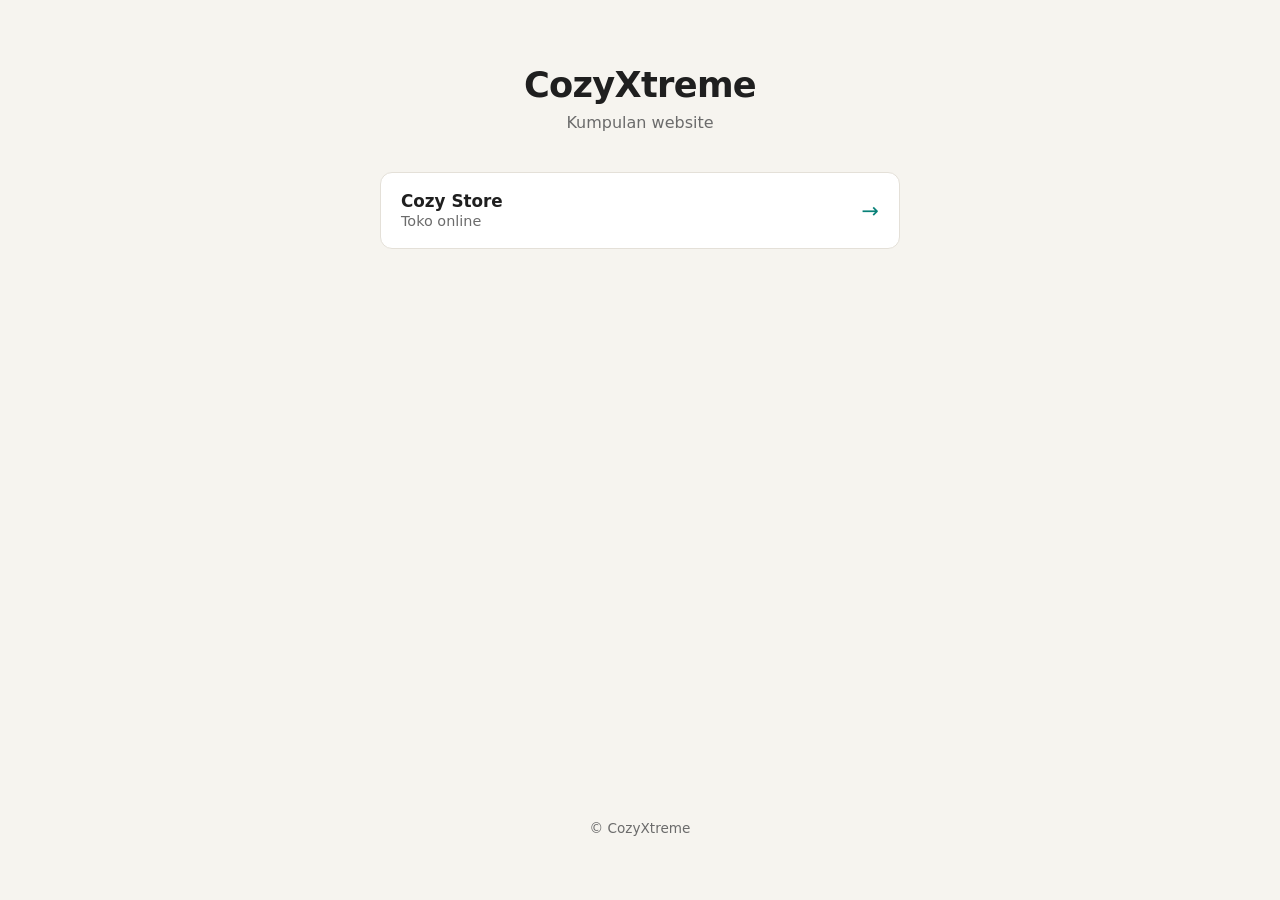
<file: index.html>
<!DOCTYPE html>
<html lang="id">
<head>
  <meta charset="UTF-8">
  <meta name="viewport" content="width=device-width, initial-scale=1.0">
  <title>CozyXtreme</title>
  <style>
    :root {
      --bg: #f6f4ef;
      --card: #ffffff;
      --text: #1f1f1f;
      --muted: #6b6b6b;
      --accent: #088178;
      --border: #e4e0d8;
    }
    @media (prefers-color-scheme: dark) {
      :root {
        --bg: #141414;
        --card: #1e1e1e;
        --text: #f1f1f1;
        --muted: #a0a0a0;
        --accent: #3cc1b5;
        --border: #2e2e2e;
      }
    }
    * { box-sizing: border-box; margin: 0; padding: 0; }
    body {
      font-family: system-ui, -apple-system, "Segoe UI", Roboto, sans-serif;
      background: var(--bg);
      color: var(--text);
      min-height: 100vh;
      display: flex;
      flex-direction: column;
      align-items: center;
      padding: 64px 16px;
    }
    header { text-align: center; margin-bottom: 40px; }
    h1 { font-size: 2.2rem; letter-spacing: -0.02em; }
    header p { color: var(--muted); margin-top: 8px; }
    .list { width: 100%; max-width: 520px; display: grid; gap: 12px; }
    a.site {
      display: flex;
      justify-content: space-between;
      align-items: center;
      background: var(--card);
      border: 1px solid var(--border);
      border-radius: 12px;
      padding: 18px 20px;
      text-decoration: none;
      color: var(--text);
      transition: border-color .15s, transform .15s;
    }
    a.site:hover { border-color: var(--accent); transform: translateY(-2px); }
    .site strong { display: block; font-size: 1.05rem; }
    .site span { color: var(--muted); font-size: .9rem; }
    .arrow { color: var(--accent); font-size: 1.3rem; }
    footer { margin-top: auto; padding-top: 48px; color: var(--muted); font-size: .85rem; }
  </style>
</head>
<body>
  <header>
    <h1>CozyXtreme</h1>
    <p>Kumpulan website</p>
  </header>

  <main class="list">
    <a class="site" href="cozystore/">
      <div>
        <strong>Cozy Store</strong>
        <span>Toko online</span>
      </div>
      <div class="arrow">&rarr;</div>
    </a>
    <!-- Tambahkan website baru di sini, contoh:
    <a class="site" href="ultah/">
      <div>
        <strong>Ucapan Ulang Tahun</strong>
        <span>Untuk teman spesial</span>
      </div>
      <div class="arrow">&rarr;</div>
    </a>
    -->
  </main>

  <footer>&copy; CozyXtreme</footer>
</body>
</html>
</file>
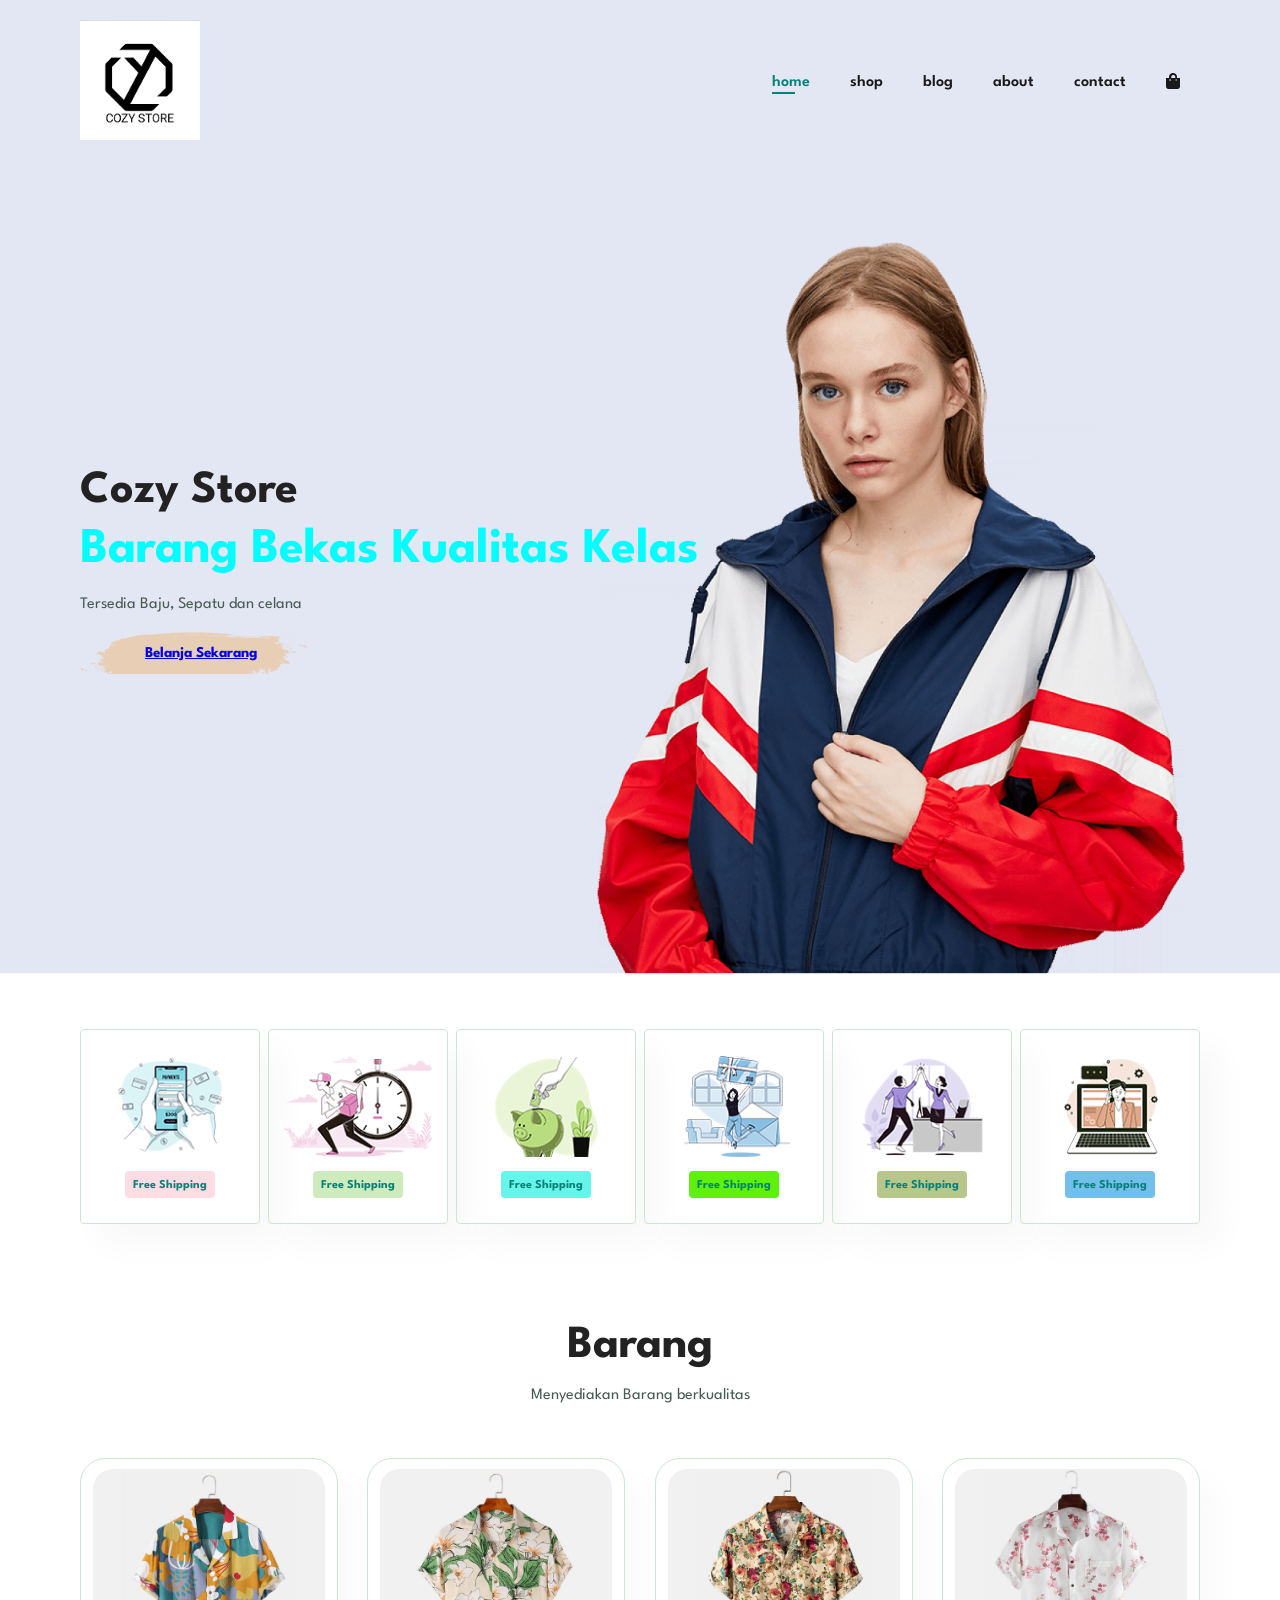
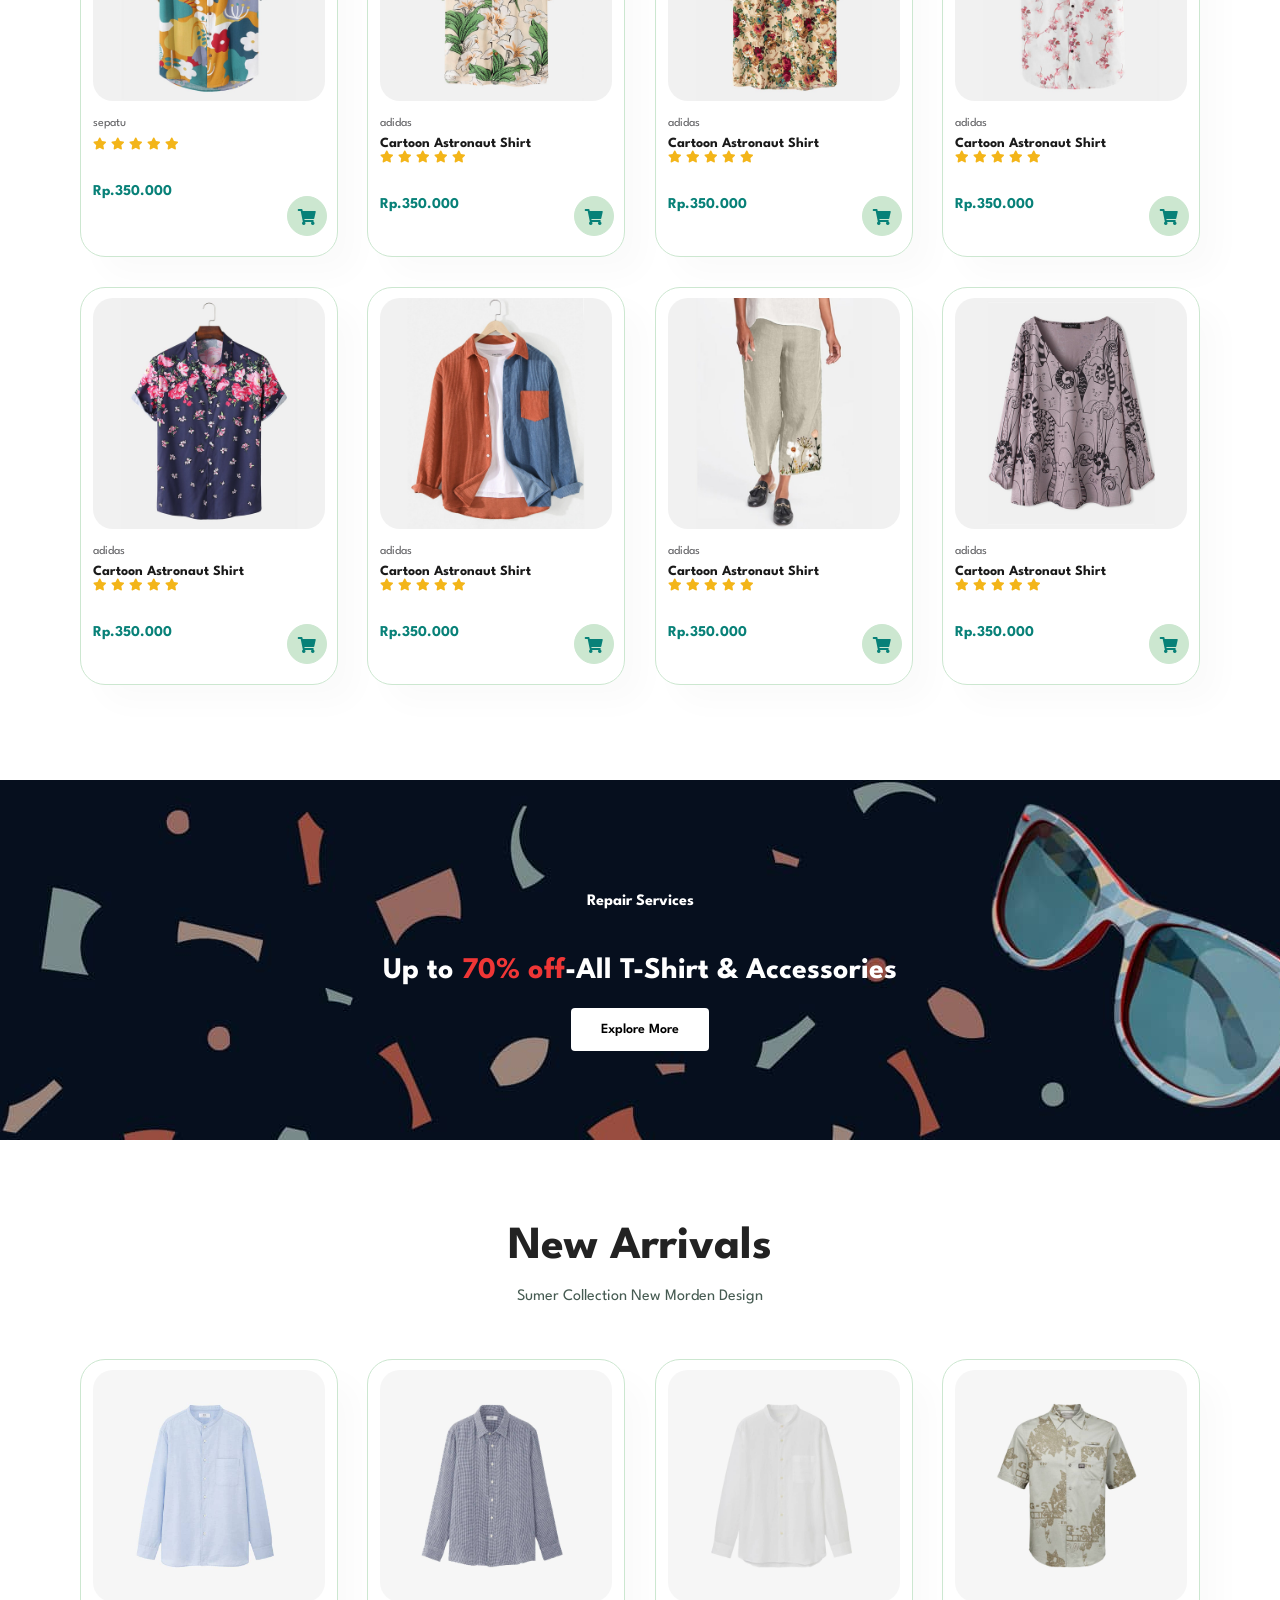
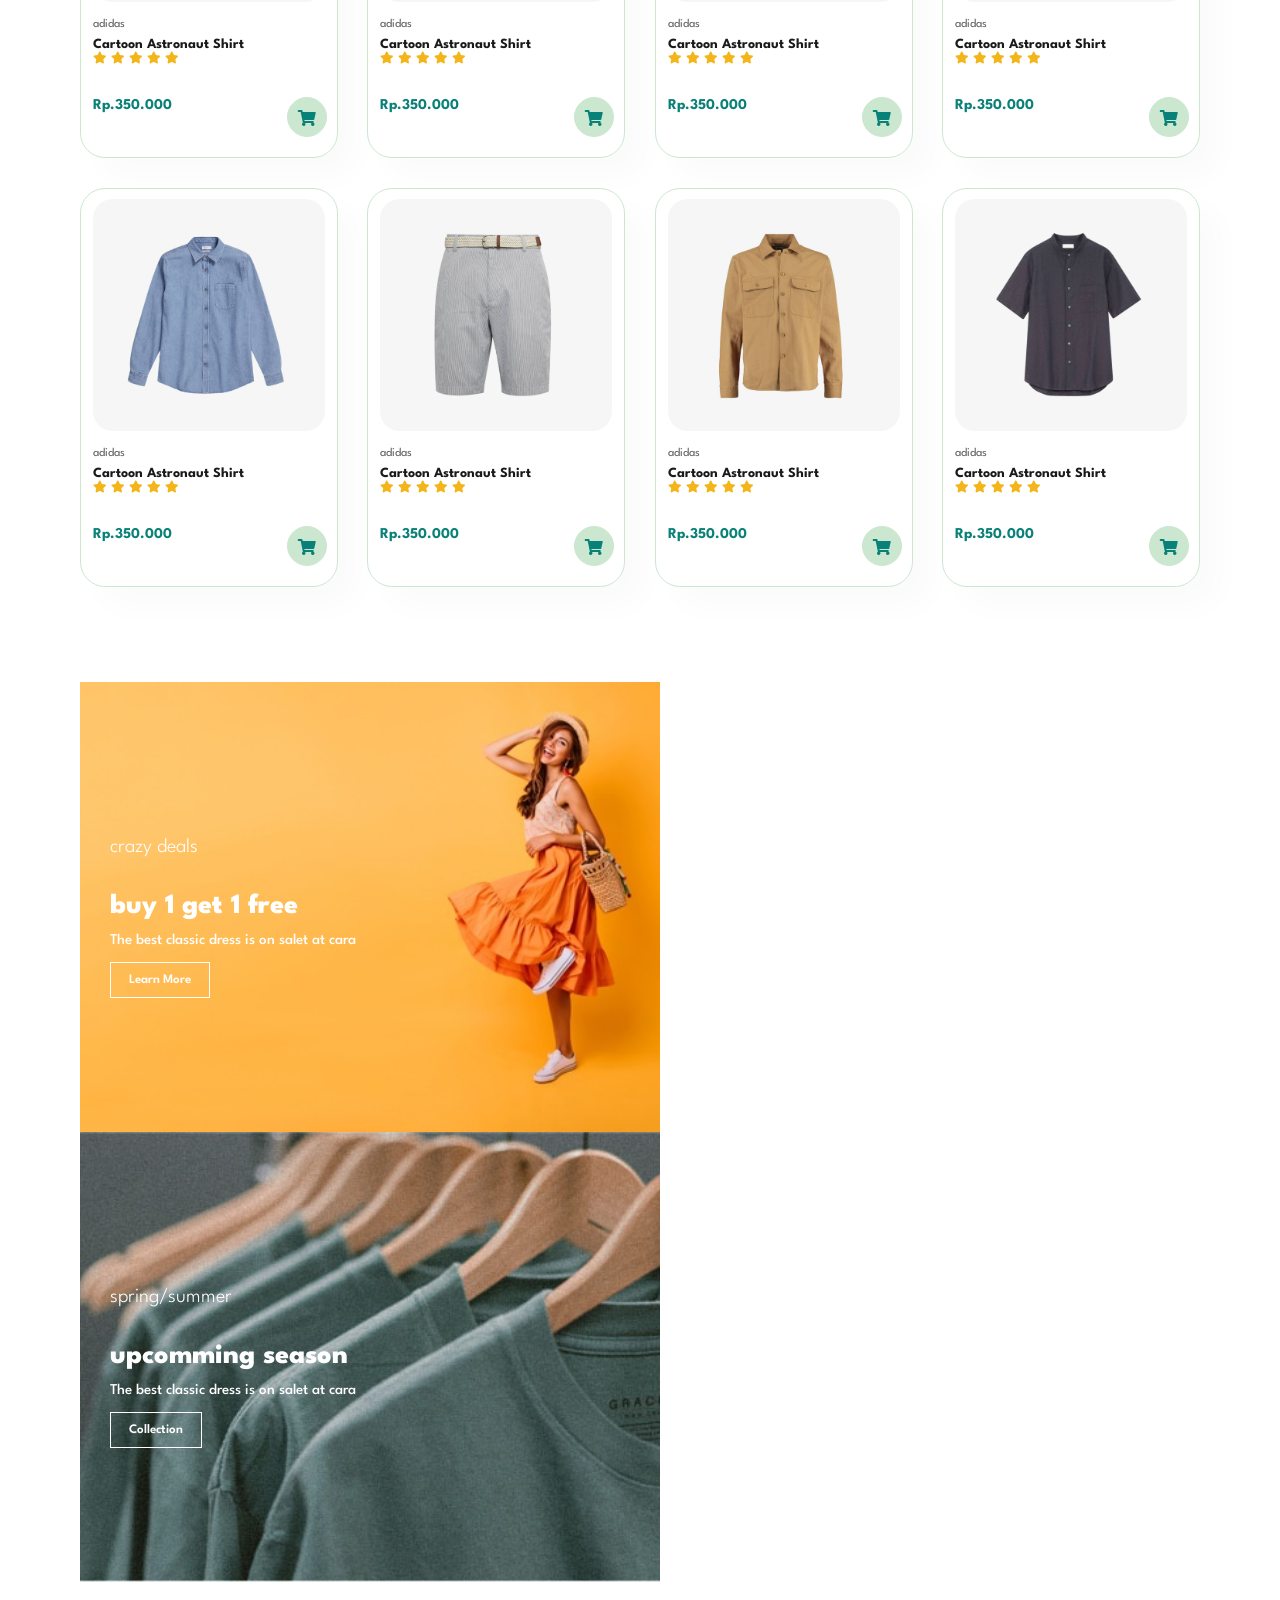
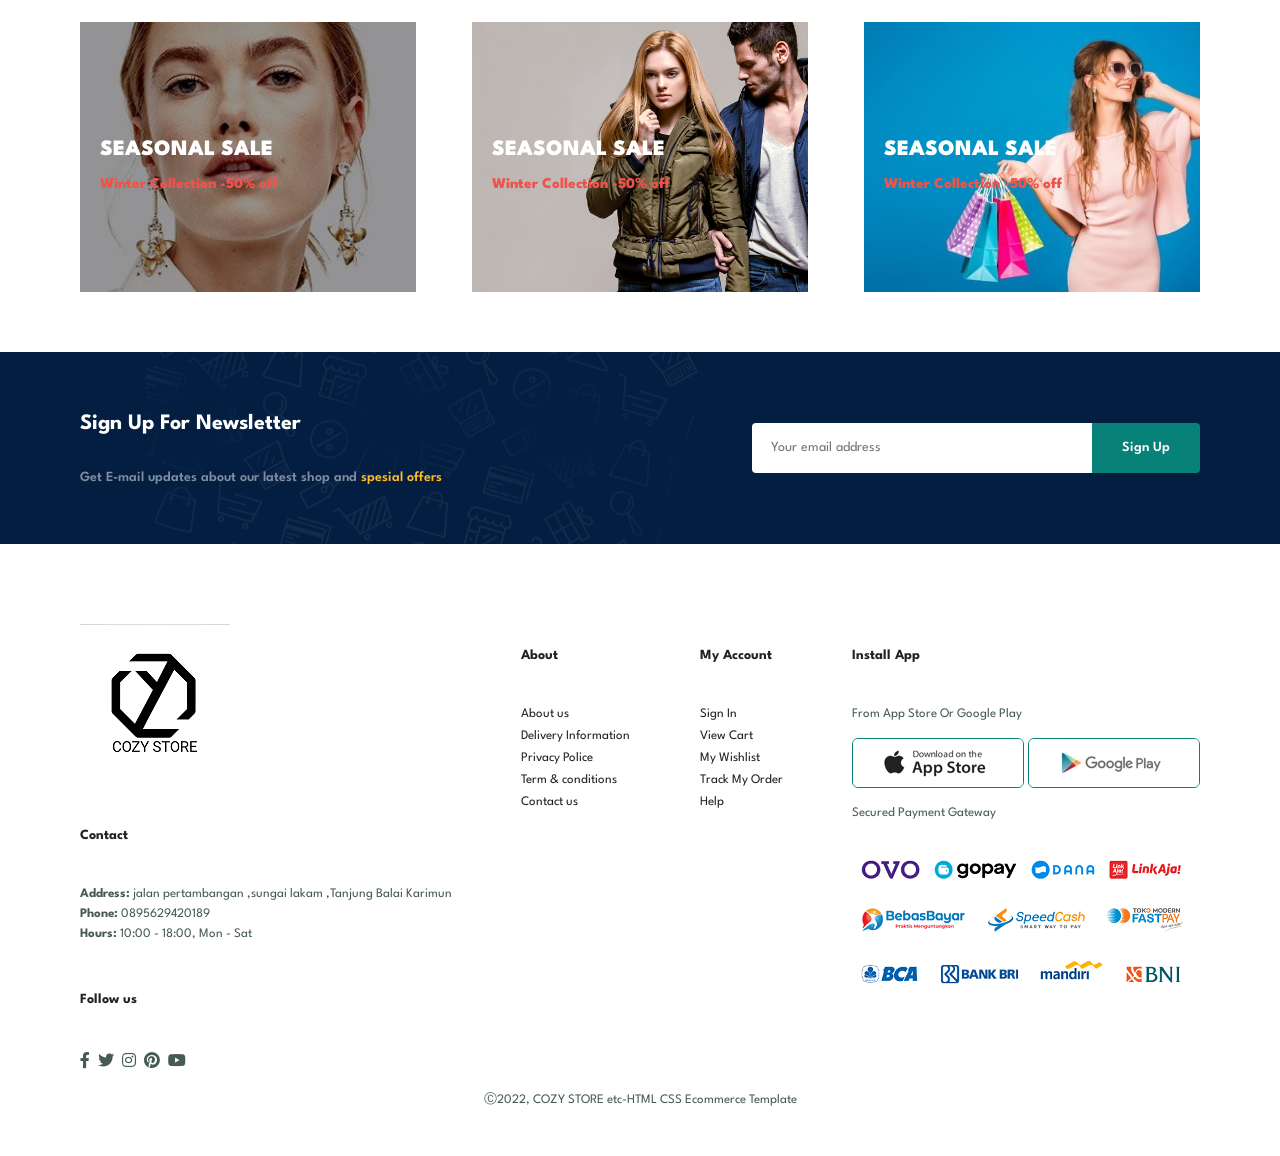
<file: cozystore/index.html>
<!DOCTYPE html>
<html lang="en">


<head>  
    <meta charset="UTF-8">
    <meta http-equiv="X-UA-Compatible" content="IE=edge">
    <meta name="viewport" content="width=device-width, initial-scale=1.0">
    <title>Cozy Store</title>
    <link rel="stylesheet" href="https://use.fontawesome.com/releases/v5.15.4/css/all.css" />
    <link rel="stylesheet" href="cozy.css">
</head>

<body>

<section id="header">
        <a href="#"><img src="img/images/cozylogo.png.1.png" class="logo" alt="" height="120px" ></a>

       <div>
         <ul id="navbar">
            <li><a class="active" href="index.html">home</a></li>
            <li><a href="shop.html">shop</a></li>
            <li><a href="blog.html">blog</a></li>
            <li><a href="about.html">about</a></li>
            <li><a href="contact.html">contact</a></li>
            <li id="lg-bag"><a href="cart.html"><i class="fas fa-shopping-bag"></i></a></li>
            <a href="#" id="close"><i class="fas fa-times"></i></a>
         </ul>
       </div>
       <div id="mobile">
        <a href="cart.html"><i class="fas fa-shopping-bag"></i></a>
        <i id="bar" class="fas fa-outdent"></i>
       </div>
</section>

<section id="hero">
    <h2>Cozy Store</h2>
    <h1>Barang Bekas Kualitas Kelas</h1>
    <p>Tersedia Baju, Sepatu dan celana </p>
    <button><a href=shop.html>Belanja Sekarang</a></button>
</section>

<section id="feature" class="section-p1">
    <div class="fe-box">
        <img src="img/features/f1.png" alt="">
        <h6>Free Shipping</h6>
    </div>
    <div class="fe-box">
        <img src="img/features/f2.png" alt="">
        <h6>Free Shipping</h6>
    </div>
    <div class="fe-box">
        <img src="img/features/f3.png" alt="">
        <h6>Free Shipping</h6>
    </div>
    <div class="fe-box">
        <img src="img/features/f4.png" alt="">
        <h6>Free Shipping</h6>
    </div>
    <div class="fe-box">
        <img src="img/features/f5.png" alt="">
        <h6>Free Shipping</h6>
    </div>
    <div class="fe-box">
        <img src="img/features/f6.png" alt="">
        <h6>Free Shipping</h6>
    </div>
</section>

<section id="product1" class="section-p1">
    <h2>Barang</h2>
    <P>Menyediakan Barang berkualitas</P>
    <div class="pro-container">
        <div class="pro">
            <img src="img/products/f1.jpg" alt="">
            <div class="des">
                <span>sepatu</span>
                <h5></h5>
                <div class="star">
                    <i class="fas fa-star"></i>
                    <i class="fas fa-star"></i>
                    <i class="fas fa-star"></i>
                    <i class="fas fa-star"></i>
                    <i class="fas fa-star"></i>
                </div>
                <h4>Rp.350.000</h4>
            </div>
            <a href="#"><i class="fas fa-shopping-cart cart"></i></a>
        </div>
        <div class="pro">
            <img src="img/products/f2.jpg" alt="">
            <div class="des">
                <span>adidas</span>
                <h5>Cartoon Astronaut Shirt</h5>
                <div class="star">
                    <i class="fas fa-star"></i>
                    <i class="fas fa-star"></i>
                    <i class="fas fa-star"></i>
                    <i class="fas fa-star"></i>
                    <i class="fas fa-star"></i>
                </div>
                <h4>Rp.350.000</h4>
            </div>
            <a href="#"><i class="fas fa-shopping-cart cart"></i></a>
        </div>
        <div class="pro">
            <img src="img/products/f3.jpg" alt="">
            <div class="des">
                <span>adidas</span>
                <h5>Cartoon Astronaut Shirt</h5>
                <div class="star">
                    <i class="fas fa-star"></i>
                    <i class="fas fa-star"></i>
                    <i class="fas fa-star"></i>
                    <i class="fas fa-star"></i>
                    <i class="fas fa-star"></i>
                </div>
                <h4>Rp.350.000</h4>
            </div>
            <a href="#"><i class="fas fa-shopping-cart cart"></i></a>
        </div>
        <div class="pro">
            <img src="img/products/f4.jpg" alt="">
            <div class="des">
                <span>adidas</span>
                <h5>Cartoon Astronaut Shirt</h5>
                <div class="star">
                    <i class="fas fa-star"></i>
                    <i class="fas fa-star"></i>
                    <i class="fas fa-star"></i>
                    <i class="fas fa-star"></i>
                    <i class="fas fa-star"></i>
                </div>
                <h4>Rp.350.000</h4>
            </div>
            <a href="#"><i class="fas fa-shopping-cart cart"></i></a>
        </div>
        <div class="pro">
            <img src="img/products/f5.jpg" alt="">
            <div class="des">
                <span>adidas</span>
                <h5>Cartoon Astronaut Shirt</h5>
                <div class="star">
                    <i class="fas fa-star"></i>
                    <i class="fas fa-star"></i>
                    <i class="fas fa-star"></i>
                    <i class="fas fa-star"></i>
                    <i class="fas fa-star"></i>
                </div>
                <h4>Rp.350.000</h4>
            </div>
            <a href="#"><i class="fas fa-shopping-cart cart"></i></a>
        </div>
        <div class="pro">
            <img src="img/products/f6.jpg" alt="">
            <div class="des">
                <span>adidas</span>
                <h5>Cartoon Astronaut Shirt</h5>
                <div class="star">
                    <i class="fas fa-star"></i>
                    <i class="fas fa-star"></i>
                    <i class="fas fa-star"></i>
                    <i class="fas fa-star"></i>
                    <i class="fas fa-star"></i>
                </div>
                <h4>Rp.350.000</h4>
            </div>
            <a href="#"><i class="fas fa-shopping-cart cart"></i></a>
        </div>
        <div class="pro">
            <img src="img/products/f7.jpg" alt="">
            <div class="des">
                <span>adidas</span>
                <h5>Cartoon Astronaut Shirt</h5>
                <div class="star">
                    <i class="fas fa-star"></i>
                    <i class="fas fa-star"></i>
                    <i class="fas fa-star"></i>
                    <i class="fas fa-star"></i>
                    <i class="fas fa-star"></i>
                </div>
                <h4>Rp.350.000</h4>
            </div>
            <a href="#"><i class="fas fa-shopping-cart cart"></i></a>
        </div>
        <div class="pro">
            <img src="img/products/f8.jpg" alt="">
            <div class="des">
                <span>adidas</span>
                <h5>Cartoon Astronaut Shirt</h5>
                <div class="star">
                    <i class="fas fa-star"></i>
                    <i class="fas fa-star"></i>
                    <i class="fas fa-star"></i>
                    <i class="fas fa-star"></i>
                    <i class="fas fa-star"></i>
                </div>
                <h4>Rp.350.000</h4>
            </div>
            <a href="#"><i class="fas fa-shopping-cart cart"></i></a>
        </div>
    </div>
</section>

<section id="banner" class="section-m1">
    <h4>Repair Services</h4>
    <h2>Up to <span>70% off</span>-All T-Shirt & Accessories</h2>
    <button class="normal">Explore More</button>
</section>

<section id="product1" class="section-p1">
    <h2>New Arrivals</h2>
    <P>Sumer Collection New Morden Design</P>
    <div class="pro-container">
        <div class="pro">
            <img src="img/products/n1.jpg" alt="">
            <div class="des">
                <span>adidas</span>
                <h5>Cartoon Astronaut Shirt</h5>
                <div class="star">
                    <i class="fas fa-star"></i>
                    <i class="fas fa-star"></i>
                    <i class="fas fa-star"></i>
                    <i class="fas fa-star"></i>
                    <i class="fas fa-star"></i>
                </div>
                <h4>Rp.350.000</h4>
            </div>
            <a href="#"><i class="fas fa-shopping-cart cart"></i></a>
        </div>
        <div class="pro">
            <img src="img/products/n2.jpg" alt="">
            <div class="des">
                <span>adidas</span>
                <h5>Cartoon Astronaut Shirt</h5>
                <div class="star">
                    <i class="fas fa-star"></i>
                    <i class="fas fa-star"></i>
                    <i class="fas fa-star"></i>
                    <i class="fas fa-star"></i>
                    <i class="fas fa-star"></i>
                </div>
                <h4>Rp.350.000</h4>
            </div>
            <a href="#"><i class="fas fa-shopping-cart cart"></i></a>
        </div>
        <div class="pro">
            <img src="img/products/n3.jpg" alt="">
            <div class="des">
                <span>adidas</span>
                <h5>Cartoon Astronaut Shirt</h5>
                <div class="star">
                    <i class="fas fa-star"></i>
                    <i class="fas fa-star"></i>
                    <i class="fas fa-star"></i>
                    <i class="fas fa-star"></i>
                    <i class="fas fa-star"></i>
                </div>
                <h4>Rp.350.000</h4>
            </div>
            <a href="#"><i class="fas fa-shopping-cart cart"></i></a>
        </div>
        <div class="pro">
            <img src="img/products/n4.jpg" alt="">
            <div class="des">
                <span>adidas</span>
                <h5>Cartoon Astronaut Shirt</h5>
                <div class="star">
                    <i class="fas fa-star"></i>
                    <i class="fas fa-star"></i>
                    <i class="fas fa-star"></i>
                    <i class="fas fa-star"></i>
                    <i class="fas fa-star"></i>
                </div>
                <h4>Rp.350.000</h4>
            </div>
            <a href="#"><i class="fas fa-shopping-cart cart"></i></a>
        </div>
        <div class="pro">
            <img src="img/products/n5.jpg" alt="">
            <div class="des">
                <span>adidas</span>
                <h5>Cartoon Astronaut Shirt</h5>
                <div class="star">
                    <i class="fas fa-star"></i>
                    <i class="fas fa-star"></i>
                    <i class="fas fa-star"></i>
                    <i class="fas fa-star"></i>
                    <i class="fas fa-star"></i>
                </div>
                <h4>Rp.350.000</h4>
            </div>
            <a href="#"><i class="fas fa-shopping-cart cart"></i></a>
        </div>
        <div class="pro">
            <img src="img/products/n6.jpg" alt="">
            <div class="des">
                <span>adidas</span>
                <h5>Cartoon Astronaut Shirt</h5>
                <div class="star">
                    <i class="fas fa-star"></i>
                    <i class="fas fa-star"></i>
                    <i class="fas fa-star"></i>
                    <i class="fas fa-star"></i>
                    <i class="fas fa-star"></i>
                </div>
                <h4>Rp.350.000</h4>
            </div>
            <a href="#"><i class="fas fa-shopping-cart cart"></i></a>
        </div>
        <div class="pro">
            <img src="img/products/n7.jpg" alt="">
            <div class="des">
                <span>adidas</span>
                <h5>Cartoon Astronaut Shirt</h5>
                <div class="star">
                    <i class="fas fa-star"></i>
                    <i class="fas fa-star"></i>
                    <i class="fas fa-star"></i>
                    <i class="fas fa-star"></i>
                    <i class="fas fa-star"></i>
                </div>
                <h4>Rp.350.000</h4>
            </div>
            <a href="#"><i class="fas fa-shopping-cart cart"></i></a>
        </div>
        <div class="pro">
            <img src="img/products/n8.jpg" alt="">
            <div class="des">
                <span>adidas</span>
                <h5>Cartoon Astronaut Shirt</h5>
                <div class="star">
                    <i class="fas fa-star"></i>
                    <i class="fas fa-star"></i>
                    <i class="fas fa-star"></i>
                    <i class="fas fa-star"></i>
                    <i class="fas fa-star"></i>
                </div>
                <h4>Rp.350.000</h4>
            </div>
            <a href="#"><i class="fas fa-shopping-cart cart"></i></a>
        </div>
    </div>
</section>
    
<section id="sm-banner" class="section-p1">
    <div class="banner-box">
        <h4>crazy deals</h4>
        <h2>buy 1  get 1 free</h2>
        <span>The best classic dress is on salet at cara</span>
        <button class="white">Learn More</button>
    </div>
    <div class="banner-box banner-box2">
        <h4>spring/summer</h4>
        <h2>upcomming season</h2>
        <span>The best classic dress is on salet at cara</span>
        <button class="white">Collection</button>
    </div>
</section>

<section id="banner3">
    <div class="banner-box">
        <h2>SEASONAL SALE</h2>
        <h3>Winter Collection -50% off</h3>
    </div>
    <div class="banner-box banner-box2">
        <h2>SEASONAL SALE</h2>
        <h3>Winter Collection -50% off</h3>
    </div>
    <div class="banner-box banner-box3">
        <h2>SEASONAL SALE</h2>
        <h3>Winter Collection -50% off</h3>
    </div>
</section>

<section id="newsletter"  class="section-p1 section-m1">
    <div class="newstext">
        <h4>Sign Up For Newsletter</h4>
        <P>Get E-mail updates about our latest shop and <span>spesial offers</span></P>
    </div>
    <div class="form">
        <input type="text" placeholder="Your email address">
        <button class="normal">Sign Up</button>
    </div>
</section>

<footer class="section-p1">
    <div class="col">
        <img class="logo" src="img/images/cozylogo.png.1.png" alt="">
        <h4>Contact</h4>
        <P><strong> Address:</strong> jalan pertambangan ,sungai lakam ,Tanjung Balai Karimun</P>
        <p><strong>Phone:</strong> 0895629420189</p>
        <p><strong>Hours:</strong> 10:00 - 18:00, Mon - Sat</p>
        <div class="follow">
            <h4>Follow us</h4>
            <div class="icon">
                <i class="fab fa-facebook-f"></i>
                <i class="fab fa-twitter"></i>
                <i class="fab fa-instagram"></i>
                <i class="fab fa-pinterest"></i>
                <i class="fab fa-youtube"></i>
            </div>
        </div>
    </div>

    <div class="col">
        <h4>About</h4>
        <a href="#">About us</a>
        <a href="#">Delivery Information</a>
        <a href="#">Privacy Police</a>
        <a href="#">Term & conditions</a>
        <a href="#">Contact us</a>
    </div>

    <div class="col">
        <h4>My Account</h4>
        <a href="#">Sign In</a>
        <a href="#">View Cart</a>
        <a href="#">My Wishlist</a>
        <a href="#">Track My Order</a>
        <a href="#">Help</a>
    </div>

    <div class="col install">
        <h4>Install App</h4>
        <p>From App Store Or Google Play</p>
        <div class="row">
            <img src="img/pay/app.jpg" alt="">
            <img src="img/pay/play.jpg" alt="">
        </div>
        <p>Secured Payment Gateway</p>
        <img src="img/pay/paymentindo.png" alt="">
    </div>
    <div class="copyright">
        <p>Ⓒ2022, COZY STORE etc-HTML CSS Ecommerce Template</p>

    </div>
</footer>
    <script src="cozy.js"></script>
</body>
</html>
</file>
<file: cozystore/cozy.css>
@import url('https://fonts.googleapis.com/css2?family=Spartan:wght@100;200;300;400;500;600;700;800;900&display=swap');
* {
    margin: 0;
    padding: 0;
    box-sizing: border-box;
    font-family:  'Spartan', sans-serif;
}

h1 {
    font-size: 50px;
    line-height: 64px;
    color: #222;
}

h2 {
    font-size: 46px;
    line-height: 54px;
    color: #222;
}

h4 {
    font-size: 20px;
    line-height: 64px;
    color: #222;
}

h6{
    font-weight: 700;
    font-size: 12px;
}

p{
    font-size: 16px;
    color: #465b52;
    margin: 15px 0 20px 0;
}

.section-p1{
    padding: 40px 80px;
}

.section-m1{
    margin: 40px 0;
}
button.normal{
    font-size: 14px;
    font-weight: 600;
    padding: 15px 30px;
    color: #000;
    background-color: #fff;
    border-radius: 4px;
    cursor: pointer;
    border: none;
    outline: none;
    transition: 0.2s;
}

button.white{
    font-size: 13px;
    font-weight: 600;
    padding: 11px 18px;
    color: #fff;
    background-color: transparent;
    cursor: pointer;
    border: 1px solid #fff;
    outline: none;
    transition: 0.2s;
}

body {
    width: 100%;
}

/* Header Star*/


#header{
    display: flex;
    align-items: center;
    justify-content: space-between;
    padding: 20px 80px;
    background: #e3e6f3;
    box-shadow: 0 5px 15px rgba(0, 0, 0, 0,06);
    z-index: 999;
    position: sticky;
    top: 0;
    left: 0;
}

#navbar{
    display: flex;
    align-items: center;
    justify-content: center;
}

#navbar li{
    list-style: none;
    padding: 0 20px;
    position: relative;
}

#navbar li a{
    text-decoration: none;
    font-size: 16px;
    font-weight: 600;
    color: #1a1a1a;
    transition: 0.3 ease;
}

#navbar li a:hover,
#navbar li a.active {
    color: #088178;
}

#navbar li a.active::after,
#navbar li a:hover::after{
    content: "";
    width: 30%;
    height: 2px;
    background: #088178;
    position: absolute;
    bottom: -4px;
    left: 20px;
}

#mobile{
    display: none;
    align-items: center;
}

#close{
    display: none;
}


/* HOME PAGE*/

#hero{
    background-image: url("img/hero4.png");
    height: 90vh;
    width: 100%;
    background-size: cover;
    background-position: top 25% right 0;
    padding: 0 80px;
    display: flex;
    flex-direction: column;
    align-items: flex-start;
    justify-content: center;
}

#hero h4 {
    padding-bottom: 15px;
}
#hero h1 {
    color: aqua;
}

#hero button{
    background-image: url("img/button.png");
    background-color: transparent;
    color: aqua;
    border: 0;
    padding: 14px 80px 14px 65px;
    background-repeat: no-repeat;
    cursor: pointer;
    font-weight: 700;
    font-size: 15px;
}

#feature{
    display: flex;
    align-items: center;
    justify-content: space-between;
    flex-wrap: wrap;
}

#feature .fe-box{
    width: 180px;
    text-align: center;
    padding: 25px 15px;
    box-shadow: 20px 20px 34px rgba(0, 0, 0, 0.03);
    border: 1px solid #cce7d0;
    border-radius:4px;
    margin: 15px 0;
}

#feature .fe-box:hover{
    box-shadow: 10px 10px 54px rgba(0, 0, 0, 0.1);
}

#feature .fe-box img{
    width: 100%;
    margin-bottom: 10px;
}

#feature .fe-box h6{
    display: inline-block;
    padding: 9px 8px  6px 8px;
    line-height: 1;
    border-radius: 4px;
    color:  #088178;
    background-color: #fddde4; 
}

#feature .fe-box:nth-child(2) h6{
    background-color: #cdebbc;
}

#feature .fe-box:nth-child(3) h6{
    background-color: #65f5eb;
}

#feature .fe-box:nth-child(4) h6{
    background-color: #5ff10b;
}

#feature .fe-box:nth-child(5) h6{
    background-color: #b7c78c;
}

#feature .fe-box:nth-child(6) h6{
    background-color: #73bfeb;
}

#product1{
    text-align: center;
}

#product1 .pro-container{
    display: flex;
    justify-content: space-between;
    padding-top: 20px;
    flex-wrap: wrap;
}

#product1 .pro {
    width: 23%;
    min-width: 250px;
    padding: 10px 12px;
    border: 1px solid #cce7d0;
    border-radius: 25px;
    cursor: pointer;
    box-shadow: 20px 20px 30px rgba(0, 0, 0, 0.02);
    margin: 15px 0;
    transition: 0.2s ease;
    position: relative;

}

#product1 .pro:hover {
    box-shadow: 20px 20px 30px rgba(0, 0, 0, 0.06);
}

#product1 .pro img {
    width: 100%;
    border-radius: 20px;
}

#product1 .pro .des{
    text-align: start;
    padding: 10px 0;
}

#product1 .pro .des span { 
    color: #606063;
    font-size: 12px;   
}

#product1 .pro .des h5{
    padding-top: 7px;
    color: #1a1a1a;
    font-size: 14px;
}

#product1 .pro .des i{
    font-size: 12px;
    color: rgb(243, 181, 25);
}

#product1 .pro .des h4{
    padding-top: 7px;
    font-size: 15px;
    font-weight: 700;
    color: #088178;
}

#product1 .pro .cart{
    width: 40px;
    height: 40px;
    line-height: 40px;
    border-radius: 50px;
    background-color: #cce7d0;
    color:#088178;
    border: 1px solid #cce7d0;
    position: absolute;
    bottom: 20px;
    right: 10px;

}

#banner{
    display: flex;
    flex-direction: column;
    justify-content: center;
    align-items: center;
    text-align: center;
    background-image: url("img/banner/b2.jpg");
    width: 100%;
    height: 40vh;
    background-size: cover;
    background-position: center;
}

#banner h4{
    color: #fff;
    font-size: 16px;
}

#banner h2 {
    font-size: 30px;
    padding: 10px 0;
    color: #fff;
}

#banner h2 span{
    color: #ef3636;
}

#banner button:hover{
    background: #088178;
    color: #fff;
}

#sm-banner{
    display: flex;
    justify-content: space-between;
    flex-wrap: wrap;
}

#sm-banner .banner-box{
    display: flex;
    flex-direction: column;
    justify-content: center;
    align-items: flex-start;
    background-image: url("img/banner/b17.jpg");
    min-width: 580px;
    height: 50vh;
    background-size: cover;
    background-position: center;
    padding: 30px;
}

#sm-banner .banner-box2{
    background-image: url("img/banner/b10.jpg");
}

#sm-banner h4{
    color: #fff;
    font-size: 20px;
    font-weight: 300;

}

#sm-banner h2{
    color: #fff;
    font-size: 28px;
    font-weight: 800;
}

#sm-banner span{
    color: #fff;
    font-size: 15px;
    font-weight: 500;
    padding-bottom: 15px;
}

#sm-banner .banner-box:hover button{
    background: #088178;
    border: 1px solid #088178;
}

#banner3{
    display: flex;
    justify-content: space-between;
    flex-wrap: wrap;
    padding: 0 80px;
}

#banner3 .banner-box{
    display: flex;
    flex-direction: column;
    justify-content: center;
    align-items: flex-start;
    background-image: url("img/banner/b7.jpg");
    min-width: 30%;
    height: 30vh;
    background-size: cover;
    background-position: center;
    padding: 20px;
    margin-bottom: 20px;
} 

#banner3 .banner-box2{
    background-image: url("img/banner/b4.jpg");
}

#banner3 .banner-box3{
    background-image: url("img/banner/b18.jpg");
}

#banner3 h2{
    color: #fff;
    font-weight: 900;
    font-size: 22px;
}

#banner3 h3{
    color: #ec544e;
    font-weight: 800 ;
    font-size: 15px;
}

#newsletter{
    display: flex;
    justify-content: space-between;
    flex-wrap: wrap;
    align-items: center;
    background-image: url("img/banner/b14.png");
    background-repeat: no-repeat;
    background-position: 20% 30%;
    background-color: #041e42;
}

#newsletter h4{
    font-size: 22px;
    font-weight: 700;
    color: #fff;
}

#newsletter p{
    font-size: 14px;
    font-weight: 600;
    color: #818ea0;
}

#newsletter p span {
    color: #ffbd27;
}

#newsletter .form {
    display: flex;
    width: 40%;
}

#newsletter input{
    height: 3.125rem;
    padding: 0 1.25em;
    font-size: 14px;
    width: 100%;
    border: 1px solid transparent;
    border-radius: 4px;
    outline: none;
    border-top-right-radius: 0;
    border-bottom-right-radius: 0;  
}

#newsletter button{
    background-color: #088178;
    color: #fff;
    white-space: nowrap;
    border-top-left-radius: 0;
    border-bottom-left-radius: 0;
}

footer{
    display: flex;
    flex-wrap: wrap;
    justify-content: space-between;
}

footer .col{
    display: flex;
    flex-direction: column;
    align-items: flex-start;
    margin-bottom: 20px;
}

footer .logo{
    margin-bottom: 30px;
}

footer h4{
    font-size: 14px;
    padding-bottom: 20px;
}

footer p{
    font-size: 13px;
    margin: 0 0 8px 0;
}

footer a{
    font-size: 13px;
    text-decoration: none;
    color: #222;
    margin-bottom: 10px;
}

footer .follow{
    margin-top: 20px;
}

footer .follow i{
    color: #465b52;
    padding-right: 4px;
    cursor: pointer;
}

footer .install .row img{
    border: 1px solid #088178;
    border-radius: 6px;
}

footer .install img{
    margin :10px 0 15px 0;
}

footer .follow i:hover,
footer a:hover {    
    color: #088178;
}

footer .copyright{
    width: 100%;
    text-align: center;
}


/*cozy-page*/

#page-header{
    background-image:  url("img/banner/b1.jpg");
    width: 100%;
    height: 40vh;
    background-size: cover;
    justify-content: center;
    text-align: center;
    flex-direction: column;
    padding: 14px;
}

#page-header h2,
#page-header p{
    color: #fff;
}

#pagination {
    text-align: center;
}

#pagination a{
    text-decoration: none;
    background-color: #088178;
    padding: 15px 20px;
    border-radius: 4px;
    color: #fff;
    font-weight: 600;
}

#pagination a i{
    font-size: 16px;
    font-weight: 600;
}


/*single product*/

#prodetails{
    display: flex;
    margin-top: 20px;
}

#prodetails .single-pro-image{
    width: 40%;
    margin-right: 50px;
}

.small-img-group{
    display: flex;
    justify-content: space-between;
}

.small-img-col{
    flex-basis: 24%;
    cursor: pointer;
}

#prodetails .single-pro-details{
    width: 50%;
    padding-top: 30px;
}

#prodetails .single-pro-details h4{
    padding: 30px 0 20px 0;
}

#prodetails .single-pro-details h2{
    font-size: 26px;
}

#prodetails .single-pro-details select{
    display: block;
    padding: 5px 10px;
    margin-bottom: 10px;
}

#prodetails .single-pro-details input{
    width: 50px;
    height: 47px;
    padding-left: 10px;
    font-size: 16px;
    margin-right: 10px;
}

#prodetails .single-pro-details input:focus{
    outline: none;
}

#prodetails .single-pro-details button{
    background: #088178;
    color: #fff;
}

#prodetails .single-pro-details span{
    line-height: 25px;
}


/*Blog Page*/

#page-header.blog-header{
    background-image: url("img/banner/b19.jpg");
}

#blog{
    padding: 150px 150px 0 150px;
}

#blog .blog-box{
    display: flex;
    align-items: center;
    width: 100%;
    position: relative;
    padding-bottom: 90px;
}

#blog .blog-img{
    width: 50%;
    margin-right: 40px;
}

#blog img{
    width: 100%;
    height: 300px;
    object-fit: cover;
}

#blog .blog-details{
    width: 50%;
}

#blog .blog-details a{
    text-decoration: none;
    font-size: 11px;
    color: #000;
    font-weight: 700;
    position: relative;
    transition: 0.3s;
}

#blog .blog-details a::after{
    content: "";
    width: 50px;
    height: 1px;
    background-color: #000;
    position: absolute;
    top: 4px;
    right: -60px;
}

#blog .blog-details a:hover{
    color: #088178;
}
#blog .blog-details a:hover::after{
    background-color: #088178;
}

#blog .blog-box h1{
    position: absolute;
    top: -40px;
    left: 0;
    font-size: 70px;
    font-weight: 700;
    color: #c9cbce;
    z-index: -9;
}



/*About Page*/

#page-header.about-header{
    background-image: url("img/about/banner.png");
}

#about-head {
    display: flex;
    align-items: center;
}

#about-head img{
    width: 50%;
    height: auto;
}

#about-head div {
    padding-left: 40px;
}

#about-app {
    text-align: center;
}

#about-app .video{
    width: 70%;
    height: 100%;
    margin: 30px auto 0 auto;
}
#about-app .video video{
    width: 100%;
    height: 100%;
    border-radius: 20px;
}



/*contact page*/

#contact-details {
    display: flex;
    align-items: center;
    justify-content: space-between;
}

#contact-details .details{
    width: 40%;
}

#contact-details .details span,
#form-details form span{
    font-size: 12px;
}

#contact-details .details h2,
#form-details form h2{
    font-size: 26px;
    line-height: 35px;
    padding: 20px 0;
}

#contact-details .details h3{
    font-size: 16px;
    padding: 15px;
}

#contact-details .details li{
    list-style: none;
    display: flex;
    padding: 10px 0;
}

#contact-details .details li i{
    font-size: 14px;
    padding-right: 22px;
}

#contact-details .details li p{
    margin: 0;
    font-size: 14px;
}

#contact-details .map{
    width: 55%;
    height: 400px;
}

#contact-details .map iframe{
    width: 100%;
    height: 100%;
}

#form-details {
    display: flex;
    justify-content: space-between;
    margin: 30px;
    padding: 80px;border: 1px solid #e1e1e1;
}

#form-details form{
    width: 65%;
    display: flex;
    flex-direction: column;
    align-items: flex-start;
}

#form-details form input,
#form-details form textarea{
    width: 100%;
    padding: 12px 15px;
    outline: none;
    margin-bottom: 20px;
    border: 1px solid #e1e1e1;
}

#form-details form button{
    background-color: #088178;
    color: #fff;
}

#form-details .people div{
    padding-bottom: 25px;
    display: flex;
    align-items: flex-start;
}

#form-details .people div img{
    width: 65px;
    height: 65px;
    object-fit: cover;
    margin-right: 15px;
}

#form-details .people div p{
    margin: 0;
    font-size: 13px;
    line-height: 25px;
}

#form-details .people div p span{
    display: block;
    font-size: 16px;
    font-weight: 600;
    color: #000;
}

/*cart page */

#cart{
    overflow-x: auto;
}

#cart table{
    width: 100%;
    border-collapse: collapse;
    table-layout: fixed;
    white-space: nowrap;
}

#cart table img{
    width: 70px;
}

#cart table td:nth-child(1){
    width: 100px;
    text-align: center;
}

#cart table td:nth-child(2){
    width: 150px;
    text-align: center;
}

#cart table td:nth-child(3){
    width: 250px;
    text-align: center;
}
#cart table td:nth-child(4),
#cart table td:nth-child(5),
#cart table td:nth-child(6){
    width: 150px;
    text-align: center;
}

#cart table td:nth-child(5) input{
    width: 70px;
    padding: 10px 5px 10px 15px;
}
#cart table thead{
    border: 1px solid #e2e9e1;
    border-left: none;
    border-right: none;
}

#cart table thead td{
    font-weight: 700;
    text-transform: uppercase;
    font-size: 13px;
    padding: 18px 0;
}

#cart table tbody tr td{
    padding-top: 15px;
}

#cart table tbody td{
    font-size: 13px;
}

#cart-add{
    display: flex;
    flex-wrap: wrap;
    justify-content: space-between;
}

#coupon{
    width: 50%;
    margin-bottom: 30px;
}

#coupon h3,
#subtotal h3{
    padding-bottom: 15px;
}
#coupon input{
    padding: 10px 20px;
    outline: none;
    width: 60%;
    margin-right: 10px;
    border: 1px solid #e2e9e1;
}

#coupon button,
#subtotal button{
    background-color: #088178;
    color: #fff;
    padding: 12px 20px ;
}
#subtotal{
    width: 50%;
    margin-bottom: 30px;
    border: 1px solid #e2e9e1;
    padding: 30px;
}

#subtotal table{
    border-collapse: collapse;
    width: 100%;
    margin-bottom: 20px;
}

#subtotal table td{
    width: 50%;
    border: 1px solid #e2e9e1;
    padding: 10px;
    font-size: 13px;

}

/*star media query */

@media (max-width:799px) {
    .section-p1{
        padding: 40px 40px;
    }
    #navbar {
        display: flex;
        flex-direction: column;
        align-items: flex-start;
        justify-content: flex-start;
        position: fixed;
        top: 0;
        right: -300px;
        height: 100vh;
        width: 300px;
        background-color: #e3e6f3;
        box-shadow: 0 40px 60px rgba(0, 0, 0, 0.1);
        padding: 80px 0 0 10px;
        transition: 0,3s;
    }
    #navbar.active{
        right: 0px;
    }
    #navbar li {
        margin-bottom: 25px;
    }
    #mobile {
        display: flex;
        align-items: center;
    }
    #mobile i{
        color: #1a1a1a;
        font-size: 24px;
        padding-left: 20px;
    }
    #close{
        display: initial;
        position: absolute;
        top: 30px;
        left: 30px;
        color: #222;
        font-size: 24px;
    }
    #lg-bag{
        display: none;
    }
    #hero {
        height: 90vh;
        padding: 0 80px;
        background-position: top 30% right 30%;
    }
    #feature {
        justify-content: center;
    }
    #feature .fe-box{
        margin: 15px 15px;
    }
    #product1 .pro-container{
        justify-content: center;
    }
    #product1 .pro{
        margin: 15px;
    }
    #banner{
        height: 20vh;
    }
    #sm-banner .banner-box{
        min-width: 100%;
        height: 30vh;
    }
    #banner3{
        padding: 0 40px;
    }
    #banner3 .banner-box{
        width: 28%;
    }
    #newsletter .form{
        width: 70%;
    }

    /*contact page*/
    #form-details {
        padding: 40px;
    }
    #form-details form{
        width: 50%;
    }
}

@media (max-width: 477px) {
    .section-p1{
        padding: 20px;
    }
    #header{
        padding: 10px 30px;
    }
    h1{
        font-size: 38px;
    }
    h2{
        font-size: 32px;
    }
    #hero {
        padding: 0 20px;
        background-position: 55%;
    }
    #feature {
        justify-content: space-between;
    }
    #feature .fe-box{
        width: 155px;
        margin: 0 0 15px 0;
    }
    #product1 .pro{
        width: 100%;
    }
    #banner {
        height: 40vh;
    }
    #sm-banner .banner-box {
        height: 40vh;
    }
    #sm-banner .banner-box2 {
        margin-top: 20px;
    }
    #banner3 {
        padding: 0 20px;
    }
    #banner3 .banner-box {
        width: 100%;
    }
    #newletter {
        padding: 40px 20px;
    }
    #newsletter .form{
        width: 100%;
    }
    footer .copyright{
        text-align: start;
    }

    /*single product*/
    #prodetails {
        display: flex;
        flex-direction: column;
    }
    #prodetails .single-pro-image{
        width: 100%;
        margin-right: 0px;
    }
    #prodetails .single-pro-details{
        width: 100%;
    }

    /* Blog Page*/
    #blog{
        padding: 100px 20px 0px 20px;
    }
    #blog .blog-box{
        display: flex;
        flex-direction: column;
        align-items: center;
    }
    #blog .blog-img{
        width: 100%;
        margin-right: 0px;
        margin-bottom: 30px;
    }
    #blog .blog-details{
        width: 100%;
    }

    /* About Page*/

    #about-head{
       flex-direction: column;
    }
    #about-head img{
        width: 100%;
        margin-bottom: 20px;
    }
    #about-head div{
        padding-left: 0px;
         }
    #about-head .vidio{
        width: 100%;
    }

    /*contact page*/
    #contact-details{
        flex-direction: column;
    }
    #contact-details .details{
        width: 100%;
        margin-bottom: 30px;
    }
    #contact-details .map{
        width: 100%;
    }
    #form-details{
        margin: 10px;
        padding: 30px 10px;
        flex-wrap: wrap;
    }
    #form-details form{
        width: 100%;
        margin-bottom: 30px;
    }
    /*cart page*/
    #cart-add{
        flex-direction: column;
    }
    #coupon{
        width: 100%;
    }
    #subtotal{
        width: 100%;
        padding: 25px;
    }

 }
</file>
